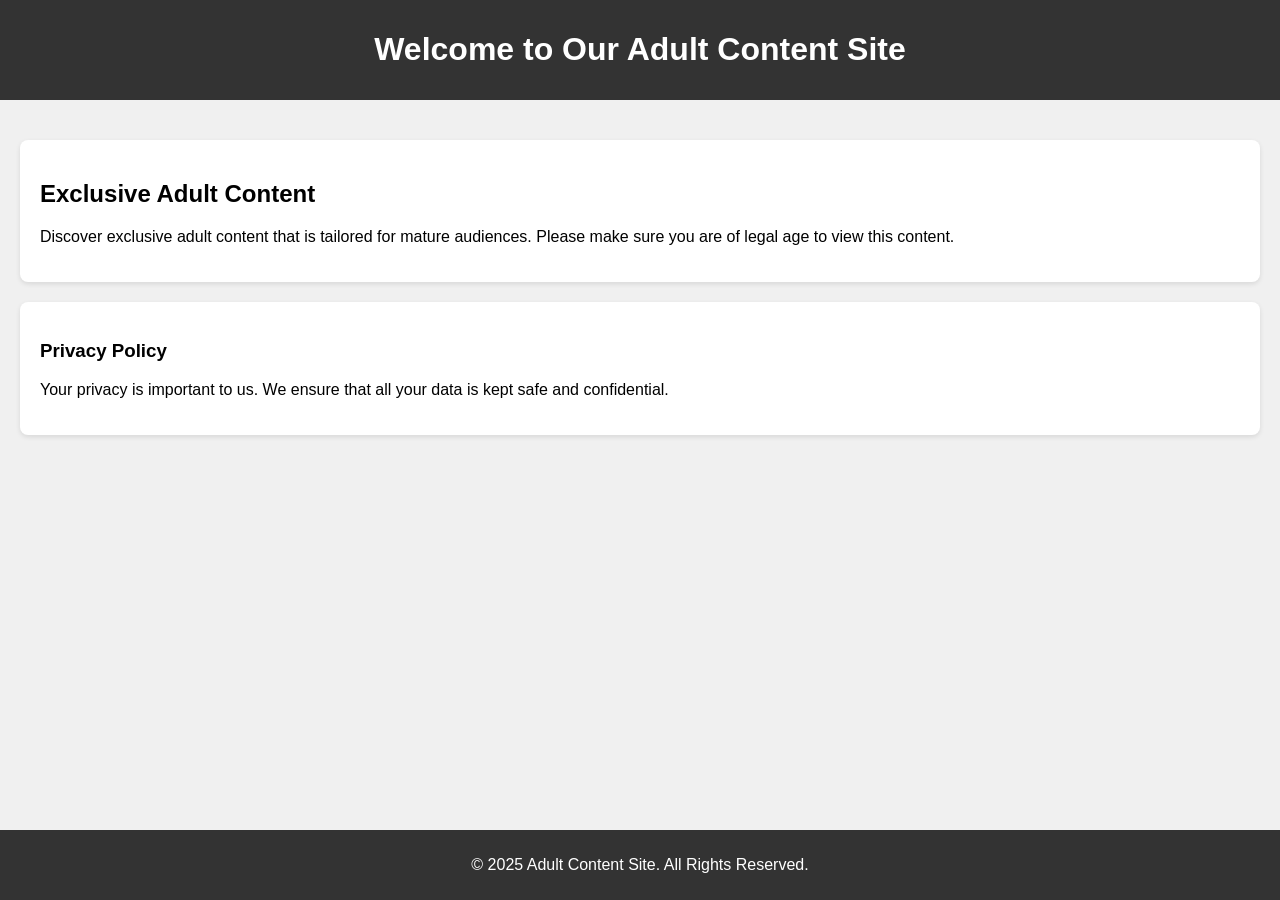
<file: Index.html>
<!DOCTYPE html>
<html lang="en">
<head>
    <meta charset="UTF-8">
    <meta name="viewport" content="width=device-width, initial-scale=1.0">
    <title>Adult Content Site</title>
    <style>
        body {
            font-family: Arial, sans-serif;
            background-color: #f0f0f0;
            margin: 0;
            padding: 0;
        }
        header {
            background-color: #333;
            color: white;
            padding: 10px 0;
            text-align: center;
        }
        main {
            padding: 20px;
        }
        .content {
            background-color: white;
            border-radius: 8px;
            box-shadow: 0 2px 5px rgba(0, 0, 0, 0.1);
            padding: 20px;
            margin: 20px 0;
        }
        footer {
            background-color: #333;
            color: white;
            text-align: center;
            padding: 10px 0;
            position: fixed;
            width: 100%;
            bottom: 0;
        }
    </style>
</head>
<body>

    <header>
        <h1>Welcome to Our Adult Content Site</h1>
    </header>

    <main>
        <div class="content">
            <h2>Exclusive Adult Content</h2>
            <p>Discover exclusive adult content that is tailored for mature audiences. Please make sure you are of legal age to view this content.</p>
        </div>

        <div class="content">
            <h3>Privacy Policy</h3>
            <p>Your privacy is important to us. We ensure that all your data is kept safe and confidential.</p>
        </div>
    </main>

    <footer>
        <p>&copy; 2025 Adult Content Site. All Rights Reserved.</p>
    </footer>

</body>
</html>
</file>
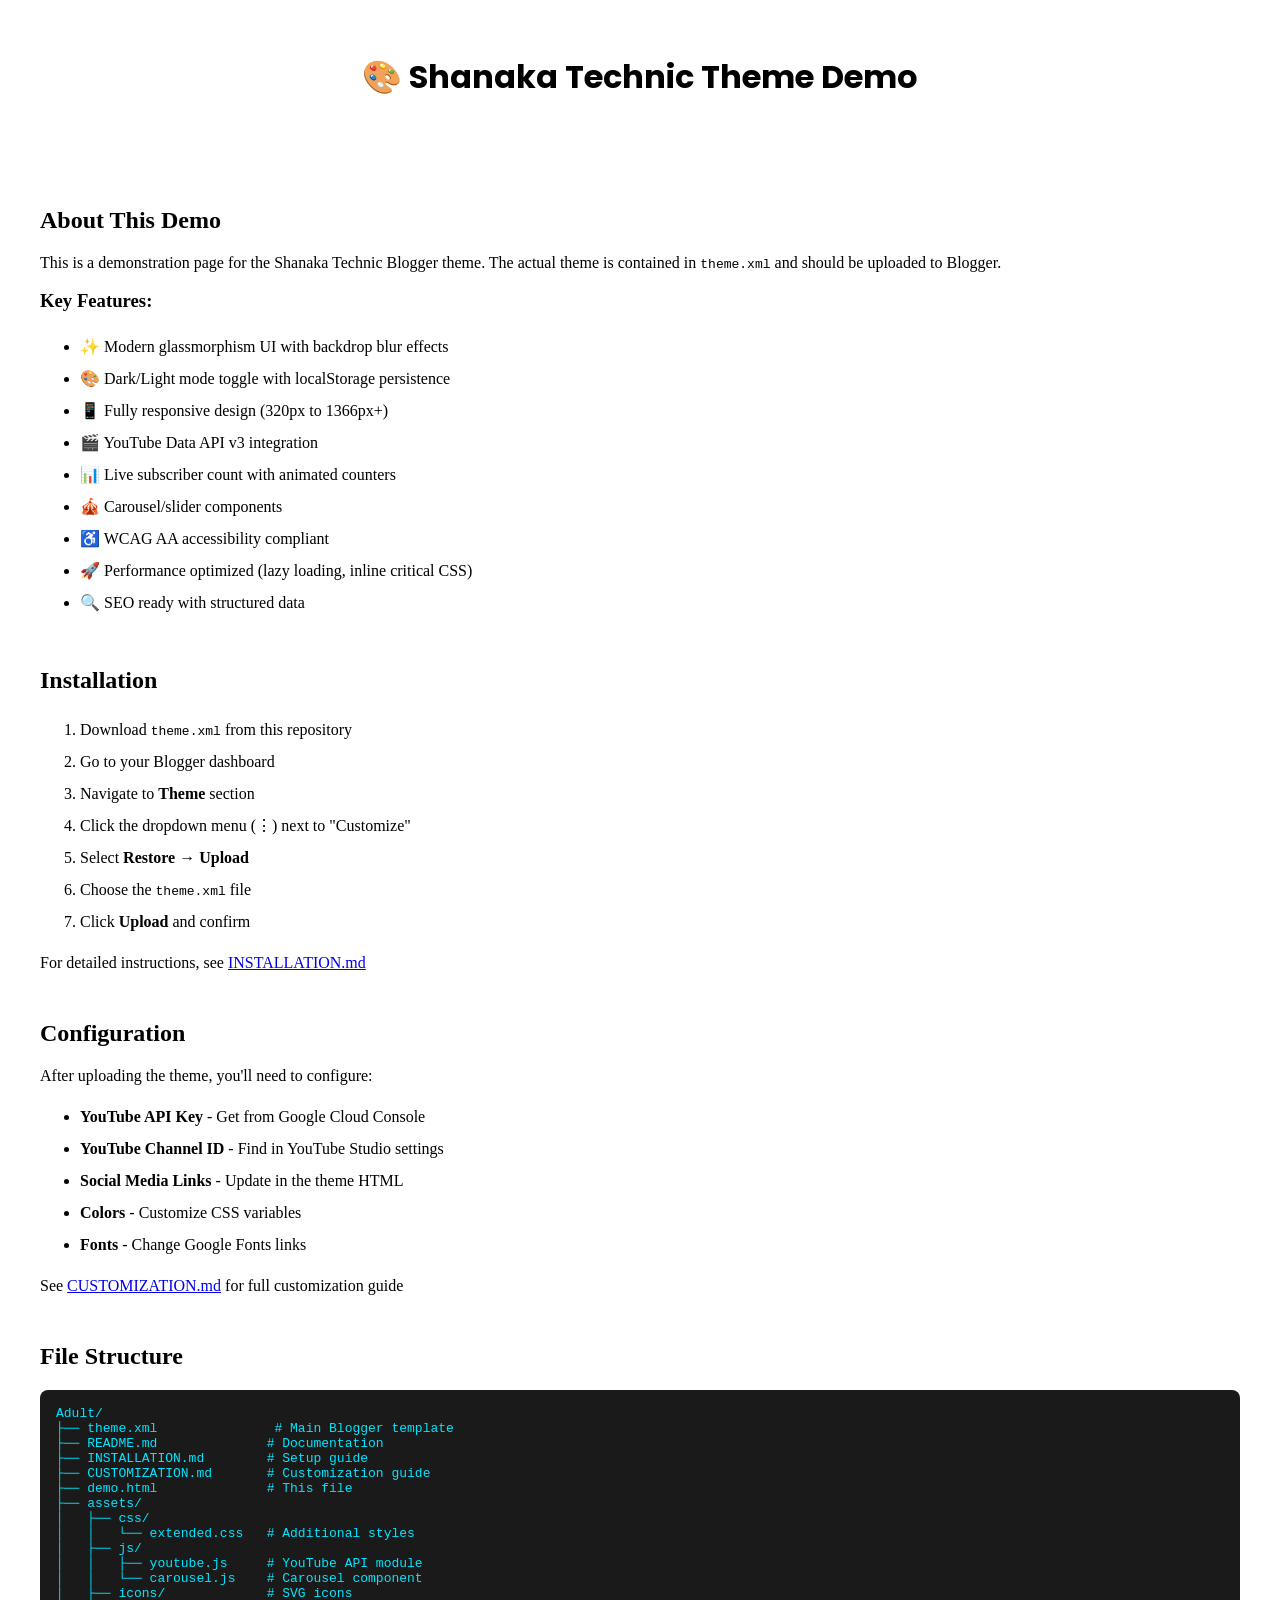
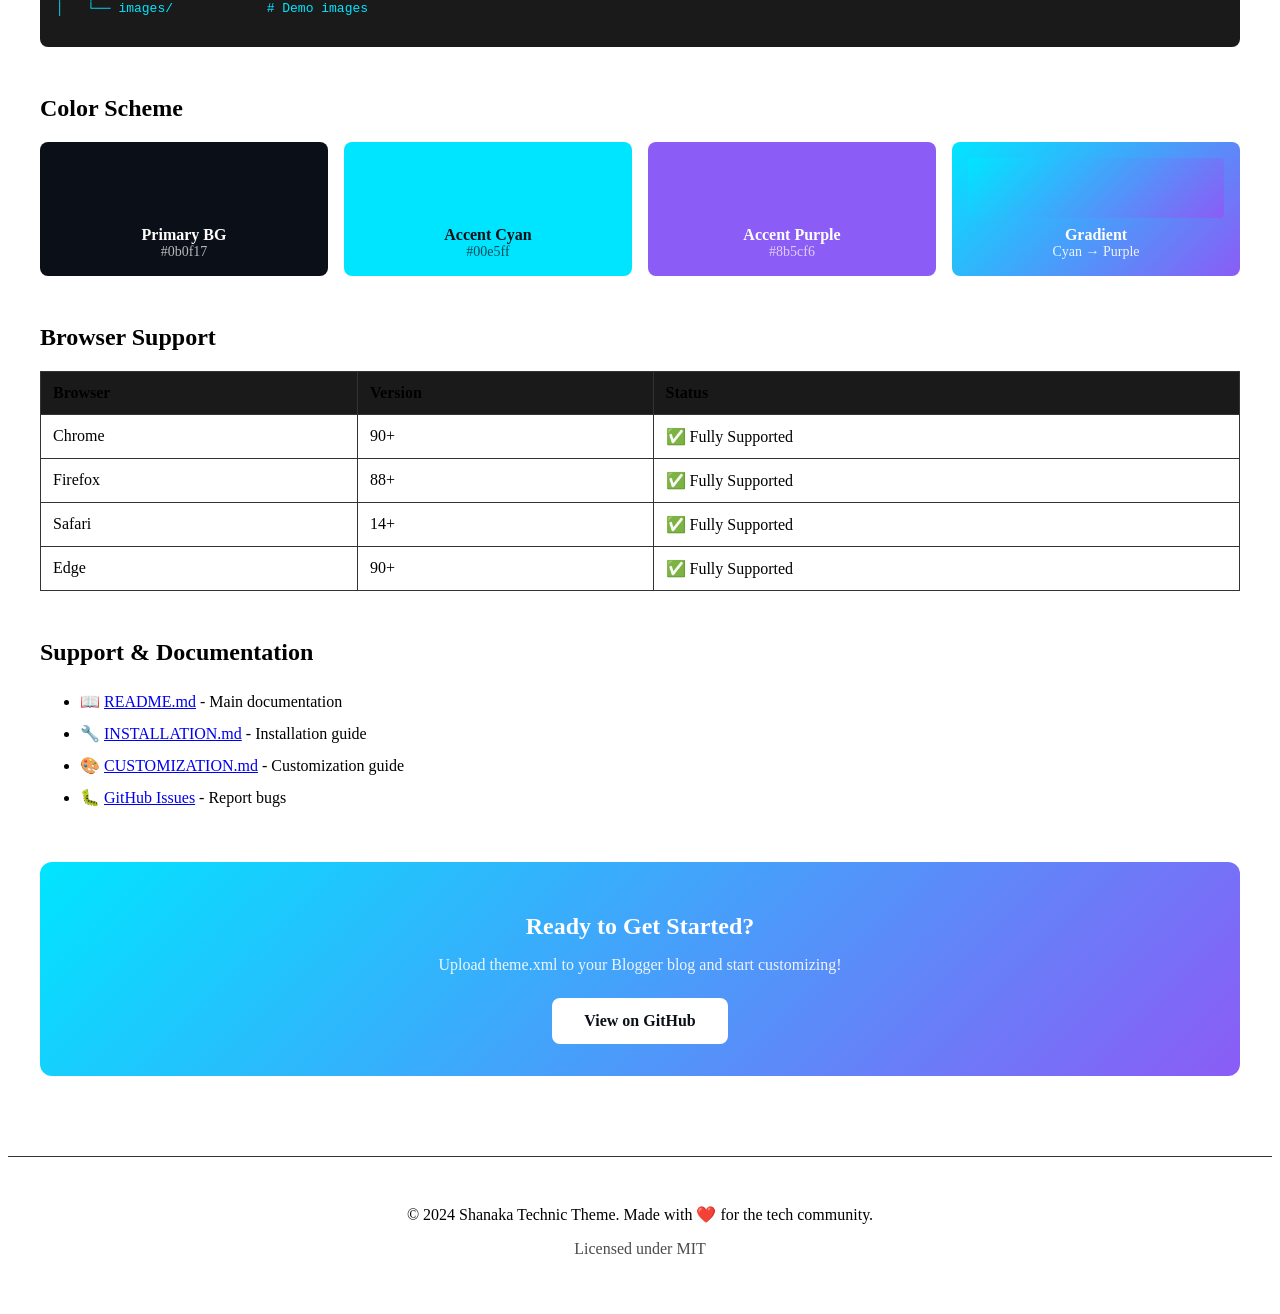
<file: demo.html>
<!DOCTYPE html>
<html lang="en">
<head>
  <meta charset="UTF-8">
  <meta name="viewport" content="width=device-width, initial-scale=1.0">
  <meta name="description" content="Demo page for Shanaka Technic Blogger theme">
  <title>Shanaka Technic - Theme Demo</title>
  
  <!-- Google Fonts -->
  <link href="https://fonts.googleapis.com/css2?family=Inter:wght@300;400;500;600;700&family=Poppins:wght@300;400;500;600;700;800&display=swap" rel="stylesheet">
  
  <!-- Theme Styles -->
  <style>
    /* Import critical CSS from theme.xml */
    /* Copy the CSS from the theme.xml <style> section here */
    /* For brevity, this demo references the main theme */
  </style>
  
  <!-- Extended Styles -->
  <link rel="stylesheet" href="assets/css/extended.css">
</head>
<body>
  <h1 style="text-align: center; padding: 2rem; font-family: 'Poppins', sans-serif;">
    🎨 Shanaka Technic Theme Demo
  </h1>
  
  <div style="max-width: 1200px; margin: 0 auto; padding: 2rem;">
    <section style="margin-bottom: 3rem;">
      <h2>About This Demo</h2>
      <p>This is a demonstration page for the Shanaka Technic Blogger theme. The actual theme is contained in <code>theme.xml</code> and should be uploaded to Blogger.</p>
      
      <h3>Key Features:</h3>
      <ul style="line-height: 2;">
        <li>✨ Modern glassmorphism UI with backdrop blur effects</li>
        <li>🎨 Dark/Light mode toggle with localStorage persistence</li>
        <li>📱 Fully responsive design (320px to 1366px+)</li>
        <li>🎬 YouTube Data API v3 integration</li>
        <li>📊 Live subscriber count with animated counters</li>
        <li>🎪 Carousel/slider components</li>
        <li>♿ WCAG AA accessibility compliant</li>
        <li>🚀 Performance optimized (lazy loading, inline critical CSS)</li>
        <li>🔍 SEO ready with structured data</li>
      </ul>
    </section>
    
    <section style="margin-bottom: 3rem;">
      <h2>Installation</h2>
      <ol style="line-height: 2;">
        <li>Download <code>theme.xml</code> from this repository</li>
        <li>Go to your Blogger dashboard</li>
        <li>Navigate to <strong>Theme</strong> section</li>
        <li>Click the dropdown menu (⋮) next to "Customize"</li>
        <li>Select <strong>Restore</strong> → <strong>Upload</strong></li>
        <li>Choose the <code>theme.xml</code> file</li>
        <li>Click <strong>Upload</strong> and confirm</li>
      </ol>
      <p>For detailed instructions, see <a href="INSTALLATION.md">INSTALLATION.md</a></p>
    </section>
    
    <section style="margin-bottom: 3rem;">
      <h2>Configuration</h2>
      <p>After uploading the theme, you'll need to configure:</p>
      <ul style="line-height: 2;">
        <li><strong>YouTube API Key</strong> - Get from Google Cloud Console</li>
        <li><strong>YouTube Channel ID</strong> - Find in YouTube Studio settings</li>
        <li><strong>Social Media Links</strong> - Update in the theme HTML</li>
        <li><strong>Colors</strong> - Customize CSS variables</li>
        <li><strong>Fonts</strong> - Change Google Fonts links</li>
      </ul>
      <p>See <a href="CUSTOMIZATION.md">CUSTOMIZATION.md</a> for full customization guide</p>
    </section>
    
    <section style="margin-bottom: 3rem;">
      <h2>File Structure</h2>
      <pre style="background: #1a1a1a; color: #00e5ff; padding: 1rem; border-radius: 8px; overflow-x: auto;">
Adult/
├── theme.xml               # Main Blogger template
├── README.md              # Documentation
├── INSTALLATION.md        # Setup guide
├── CUSTOMIZATION.md       # Customization guide
├── demo.html              # This file
├── assets/
│   ├── css/
│   │   └── extended.css   # Additional styles
│   ├── js/
│   │   ├── youtube.js     # YouTube API module
│   │   └── carousel.js    # Carousel component
│   ├── icons/             # SVG icons
│   └── images/            # Demo images
      </pre>
    </section>
    
    <section style="margin-bottom: 3rem;">
      <h2>Color Scheme</h2>
      <div style="display: grid; grid-template-columns: repeat(auto-fit, minmax(150px, 1fr)); gap: 1rem;">
        <div style="padding: 1rem; background: #0b0f17; color: white; border-radius: 8px; text-align: center;">
          <div style="height: 60px; background: #0b0f17; border-radius: 4px; margin-bottom: 0.5rem;"></div>
          <strong>Primary BG</strong>
          <div style="font-size: 0.875rem; opacity: 0.7;">#0b0f17</div>
        </div>
        <div style="padding: 1rem; background: #00e5ff; color: #0b0f17; border-radius: 8px; text-align: center;">
          <div style="height: 60px; background: #00e5ff; border-radius: 4px; margin-bottom: 0.5rem;"></div>
          <strong>Accent Cyan</strong>
          <div style="font-size: 0.875rem; opacity: 0.7;">#00e5ff</div>
        </div>
        <div style="padding: 1rem; background: #8b5cf6; color: white; border-radius: 8px; text-align: center;">
          <div style="height: 60px; background: #8b5cf6; border-radius: 4px; margin-bottom: 0.5rem;"></div>
          <strong>Accent Purple</strong>
          <div style="font-size: 0.875rem; opacity: 0.7;">#8b5cf6</div>
        </div>
        <div style="padding: 1rem; background: linear-gradient(135deg, #00e5ff, #8b5cf6); color: white; border-radius: 8px; text-align: center;">
          <div style="height: 60px; background: linear-gradient(135deg, #00e5ff, #8b5cf6); border-radius: 4px; margin-bottom: 0.5rem;"></div>
          <strong>Gradient</strong>
          <div style="font-size: 0.875rem; opacity: 0.9;">Cyan → Purple</div>
        </div>
      </div>
    </section>
    
    <section style="margin-bottom: 3rem;">
      <h2>Browser Support</h2>
      <table style="width: 100%; border-collapse: collapse;">
        <thead>
          <tr style="background: #1a1a1a;">
            <th style="padding: 0.75rem; text-align: left; border: 1px solid #333;">Browser</th>
            <th style="padding: 0.75rem; text-align: left; border: 1px solid #333;">Version</th>
            <th style="padding: 0.75rem; text-align: left; border: 1px solid #333;">Status</th>
          </tr>
        </thead>
        <tbody>
          <tr>
            <td style="padding: 0.75rem; border: 1px solid #333;">Chrome</td>
            <td style="padding: 0.75rem; border: 1px solid #333;">90+</td>
            <td style="padding: 0.75rem; border: 1px solid #333;">✅ Fully Supported</td>
          </tr>
          <tr>
            <td style="padding: 0.75rem; border: 1px solid #333;">Firefox</td>
            <td style="padding: 0.75rem; border: 1px solid #333;">88+</td>
            <td style="padding: 0.75rem; border: 1px solid #333;">✅ Fully Supported</td>
          </tr>
          <tr>
            <td style="padding: 0.75rem; border: 1px solid #333;">Safari</td>
            <td style="padding: 0.75rem; border: 1px solid #333;">14+</td>
            <td style="padding: 0.75rem; border: 1px solid #333;">✅ Fully Supported</td>
          </tr>
          <tr>
            <td style="padding: 0.75rem; border: 1px solid #333;">Edge</td>
            <td style="padding: 0.75rem; border: 1px solid #333;">90+</td>
            <td style="padding: 0.75rem; border: 1px solid #333;">✅ Fully Supported</td>
          </tr>
        </tbody>
      </table>
    </section>
    
    <section style="margin-bottom: 3rem;">
      <h2>Support & Documentation</h2>
      <ul style="line-height: 2;">
        <li>📖 <a href="README.md">README.md</a> - Main documentation</li>
        <li>🔧 <a href="INSTALLATION.md">INSTALLATION.md</a> - Installation guide</li>
        <li>🎨 <a href="CUSTOMIZATION.md">CUSTOMIZATION.md</a> - Customization guide</li>
        <li>🐛 <a href="https://github.com/rstechshan/Adult/issues">GitHub Issues</a> - Report bugs</li>
      </ul>
    </section>
    
    <section style="text-align: center; padding: 2rem; background: linear-gradient(135deg, #00e5ff, #8b5cf6); border-radius: 12px; color: white;">
      <h2 style="margin-bottom: 1rem;">Ready to Get Started?</h2>
      <p style="margin-bottom: 1.5rem; opacity: 0.9;">Upload theme.xml to your Blogger blog and start customizing!</p>
      <a href="https://github.com/rstechshan/Adult" style="display: inline-block; padding: 0.875rem 2rem; background: white; color: #0b0f17; border-radius: 8px; font-weight: 600; text-decoration: none;">
        View on GitHub
      </a>
    </section>
  </div>
  
  <footer style="text-align: center; padding: 2rem; margin-top: 3rem; border-top: 1px solid #333;">
    <p>© 2024 Shanaka Technic Theme. Made with ❤️ for the tech community.</p>
    <p style="margin-top: 0.5rem; opacity: 0.7;">Licensed under MIT</p>
  </footer>
  
  <!-- External Scripts -->
  <script src="assets/js/youtube.js"></script>
  <script src="assets/js/carousel.js"></script>
</body>
</html>
</file>
<file: assets/css/extended.css>
/**
 * Extended CSS for Shanaka Technic Theme
 * Additional styles that can be loaded externally
 */

/* ============================================
   ADVANCED ANIMATIONS
   ============================================ */

@keyframes fadeInUp {
  from {
    opacity: 0;
    transform: translateY(30px);
  }
  to {
    opacity: 1;
    transform: translateY(0);
  }
}

@keyframes fadeInLeft {
  from {
    opacity: 0;
    transform: translateX(-30px);
  }
  to {
    opacity: 1;
    transform: translateX(0);
  }
}

@keyframes fadeInRight {
  from {
    opacity: 0;
    transform: translateX(30px);
  }
  to {
    opacity: 1;
    transform: translateX(0);
  }
}

@keyframes scaleIn {
  from {
    opacity: 0;
    transform: scale(0.9);
  }
  to {
    opacity: 1;
    transform: scale(1);
  }
}

@keyframes float {
  0%, 100% {
    transform: translateY(0px);
  }
  50% {
    transform: translateY(-20px);
  }
}

@keyframes pulse {
  0%, 100% {
    opacity: 1;
  }
  50% {
    opacity: 0.5;
  }
}

@keyframes shimmer {
  0% {
    background-position: -1000px 0;
  }
  100% {
    background-position: 1000px 0;
  }
}

@keyframes glow {
  0%, 100% {
    box-shadow: 0 0 20px rgba(0, 229, 255, 0.3);
  }
  50% {
    box-shadow: 0 0 40px rgba(0, 229, 255, 0.6);
  }
}

/* ============================================
   UTILITY ANIMATION CLASSES
   ============================================ */

.animate-fade-in-up {
  animation: fadeInUp 0.6s ease-out;
}

.animate-fade-in-left {
  animation: fadeInLeft 0.6s ease-out;
}

.animate-fade-in-right {
  animation: fadeInRight 0.6s ease-out;
}

.animate-scale-in {
  animation: scaleIn 0.4s ease-out;
}

.animate-float {
  animation: float 3s ease-in-out infinite;
}

.animate-pulse {
  animation: pulse 2s ease-in-out infinite;
}

.animate-glow {
  animation: glow 2s ease-in-out infinite;
}

/* Stagger animation delays */
.stagger-1 { animation-delay: 0.1s; }
.stagger-2 { animation-delay: 0.2s; }
.stagger-3 { animation-delay: 0.3s; }
.stagger-4 { animation-delay: 0.4s; }
.stagger-5 { animation-delay: 0.5s; }

/* ============================================
   ADVANCED HOVER EFFECTS
   ============================================ */

.hover-lift {
  transition: transform 0.3s ease;
}

.hover-lift:hover {
  transform: translateY(-8px);
}

.hover-tilt {
  transition: transform 0.3s ease;
}

.hover-tilt:hover {
  transform: perspective(1000px) rotateX(5deg) rotateY(5deg);
}

.hover-shine {
  position: relative;
  overflow: hidden;
}

.hover-shine::before {
  content: '';
  position: absolute;
  top: 0;
  left: -100%;
  width: 100%;
  height: 100%;
  background: linear-gradient(
    90deg,
    transparent,
    rgba(255, 255, 255, 0.2),
    transparent
  );
  transition: left 0.5s;
}

.hover-shine:hover::before {
  left: 100%;
}

.hover-glow {
  transition: box-shadow 0.3s ease;
}

.hover-glow:hover {
  box-shadow: 0 0 30px rgba(0, 229, 255, 0.5);
}

/* ============================================
   GRADIENT TEXT EFFECTS
   ============================================ */

.text-gradient-cyan-purple {
  background: linear-gradient(135deg, #00e5ff 0%, #8b5cf6 100%);
  -webkit-background-clip: text;
  -webkit-text-fill-color: transparent;
  background-clip: text;
}

.text-gradient-rainbow {
  background: linear-gradient(
    90deg,
    #ff0080 0%,
    #ff8c00 25%,
    #40e0d0 50%,
    #8b5cf6 75%,
    #ff0080 100%
  );
  background-size: 200% auto;
  -webkit-background-clip: text;
  -webkit-text-fill-color: transparent;
  background-clip: text;
  animation: shimmer 3s linear infinite;
}

/* ============================================
   CARD VARIANTS
   ============================================ */

.card-glass-strong {
  background: rgba(255, 255, 255, 0.15);
  backdrop-filter: blur(20px);
  -webkit-backdrop-filter: blur(20px);
  border: 1px solid rgba(255, 255, 255, 0.2);
  box-shadow: 0 8px 32px rgba(0, 0, 0, 0.3);
}

.card-gradient-border {
  position: relative;
  background: var(--glass-tint-medium);
  border: 1px solid transparent;
}

.card-gradient-border::before {
  content: '';
  position: absolute;
  inset: 0;
  border-radius: inherit;
  padding: 2px;
  background: linear-gradient(135deg, #00e5ff, #8b5cf6);
  -webkit-mask: linear-gradient(#fff 0 0) content-box, linear-gradient(#fff 0 0);
  -webkit-mask-composite: xor;
  mask-composite: exclude;
  pointer-events: none;
}

.card-neon {
  background: var(--glass-tint-dark);
  border: 2px solid var(--accent-1);
  box-shadow: 0 0 20px rgba(0, 229, 255, 0.3),
              inset 0 0 20px rgba(0, 229, 255, 0.1);
}

/* ============================================
   BUTTON VARIANTS
   ============================================ */

.btn-gradient-animated {
  background: linear-gradient(135deg, #00e5ff, #8b5cf6, #00e5ff);
  background-size: 200% 100%;
  animation: shimmer 3s ease infinite;
}

.btn-outline-gradient {
  background: transparent;
  border: 2px solid transparent;
  background-image: linear-gradient(var(--primary-bg), var(--primary-bg)),
                    linear-gradient(135deg, #00e5ff, #8b5cf6);
  background-origin: border-box;
  background-clip: padding-box, border-box;
}

.btn-3d {
  box-shadow: 0 4px 0 rgba(0, 0, 0, 0.3);
  transform: translateY(0);
  transition: all 0.1s;
}

.btn-3d:active {
  box-shadow: 0 2px 0 rgba(0, 0, 0, 0.3);
  transform: translateY(2px);
}

/* ============================================
   LOADING STATES
   ============================================ */

.loading-spinner {
  width: 40px;
  height: 40px;
  border: 3px solid rgba(0, 229, 255, 0.3);
  border-top-color: #00e5ff;
  border-radius: 50%;
  animation: spin 1s linear infinite;
}

@keyframes spin {
  to { transform: rotate(360deg); }
}

.loading-dots::after {
  content: '...';
  animation: dots 1.5s steps(4, end) infinite;
}

@keyframes dots {
  0%, 20% { content: '.'; }
  40% { content: '..'; }
  60%, 100% { content: '...'; }
}

.skeleton-loader {
  background: linear-gradient(
    90deg,
    rgba(255, 255, 255, 0.05) 25%,
    rgba(255, 255, 255, 0.1) 50%,
    rgba(255, 255, 255, 0.05) 75%
  );
  background-size: 200% 100%;
  animation: shimmer 1.5s ease-in-out infinite;
}

/* ============================================
   TOOLTIPS
   ============================================ */

.tooltip {
  position: relative;
}

.tooltip::before {
  content: attr(data-tooltip);
  position: absolute;
  bottom: calc(100% + 10px);
  left: 50%;
  transform: translateX(-50%) scale(0);
  padding: 0.5rem 1rem;
  background: rgba(0, 0, 0, 0.9);
  color: white;
  font-size: 0.875rem;
  border-radius: 6px;
  white-space: nowrap;
  opacity: 0;
  transition: all 0.2s;
  pointer-events: none;
  z-index: 1000;
}

.tooltip::after {
  content: '';
  position: absolute;
  bottom: calc(100% + 2px);
  left: 50%;
  transform: translateX(-50%);
  border: 5px solid transparent;
  border-top-color: rgba(0, 0, 0, 0.9);
  opacity: 0;
  transition: opacity 0.2s;
}

.tooltip:hover::before,
.tooltip:hover::after {
  opacity: 1;
  transform: translateX(-50%) scale(1);
}

/* ============================================
   BADGES
   ============================================ */

.badge {
  display: inline-block;
  padding: 0.25rem 0.75rem;
  font-size: 0.75rem;
  font-weight: 600;
  border-radius: 999px;
}

.badge-primary {
  background: var(--accent-gradient);
  color: white;
}

.badge-outline {
  background: transparent;
  border: 1px solid var(--accent-1);
  color: var(--accent-1);
}

.badge-glow {
  background: var(--accent-1);
  color: var(--primary-bg);
  box-shadow: 0 0 15px rgba(0, 229, 255, 0.5);
}

/* ============================================
   PROGRESS BARS
   ============================================ */

.progress-bar {
  width: 100%;
  height: 8px;
  background: rgba(255, 255, 255, 0.1);
  border-radius: 999px;
  overflow: hidden;
}

.progress-fill {
  height: 100%;
  background: var(--accent-gradient);
  border-radius: 999px;
  transition: width 0.3s ease;
}

.progress-fill-animated {
  background: linear-gradient(90deg, #00e5ff, #8b5cf6, #00e5ff);
  background-size: 200% 100%;
  animation: shimmer 2s ease infinite;
}

/* ============================================
   SCROLLBAR STYLING
   ============================================ */

::-webkit-scrollbar {
  width: 10px;
  height: 10px;
}

::-webkit-scrollbar-track {
  background: var(--primary-bg);
}

::-webkit-scrollbar-thumb {
  background: var(--glass-tint-medium);
  border-radius: 5px;
}

::-webkit-scrollbar-thumb:hover {
  background: var(--accent-1);
}

/* Firefox */
* {
  scrollbar-width: thin;
  scrollbar-color: var(--glass-tint-medium) var(--primary-bg);
}

/* ============================================
   PRINT STYLES
   ============================================ */

@media print {
  .site-header,
  .floating-social,
  .site-footer,
  .carousel-controls,
  .theme-toggle,
  .menu-toggle,
  .sign-in-btn {
    display: none !important;
  }
  
  body {
    background: white;
    color: black;
  }
  
  a {
    color: black;
    text-decoration: underline;
  }
}
</file>
